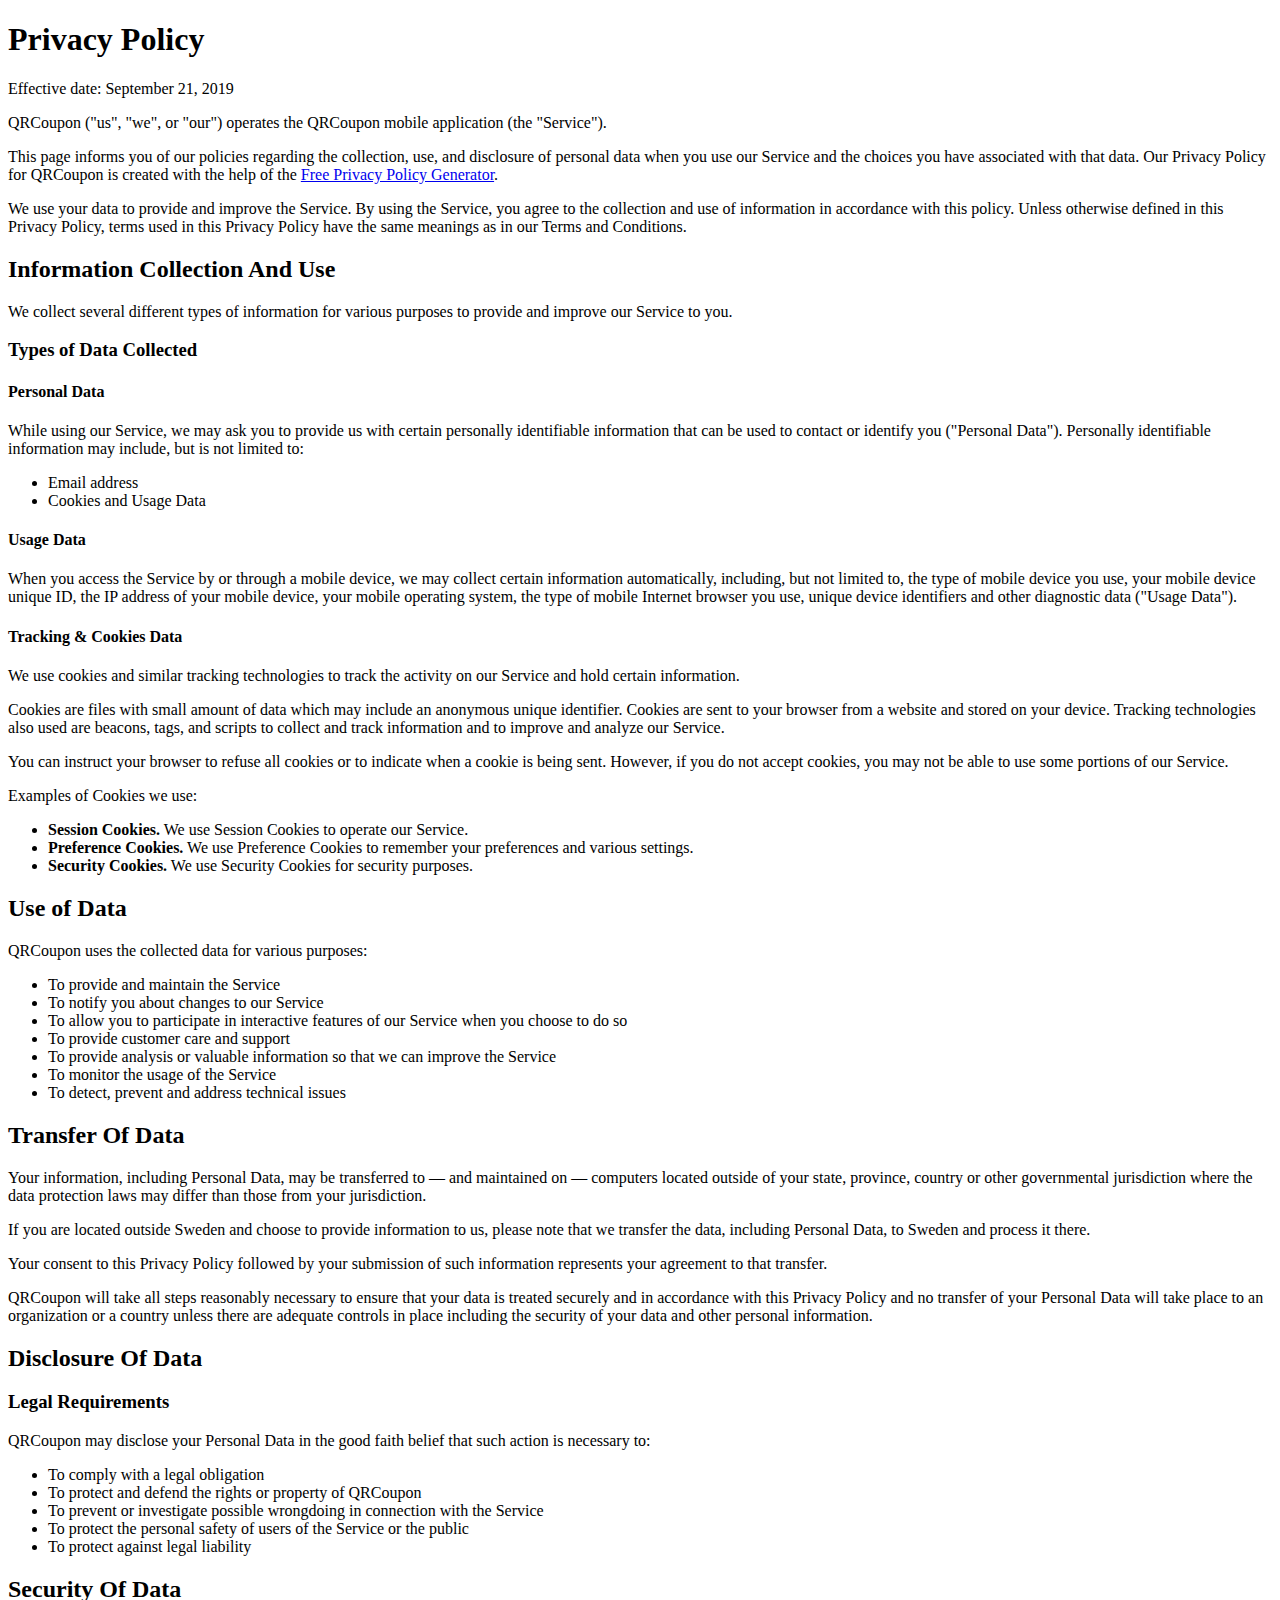
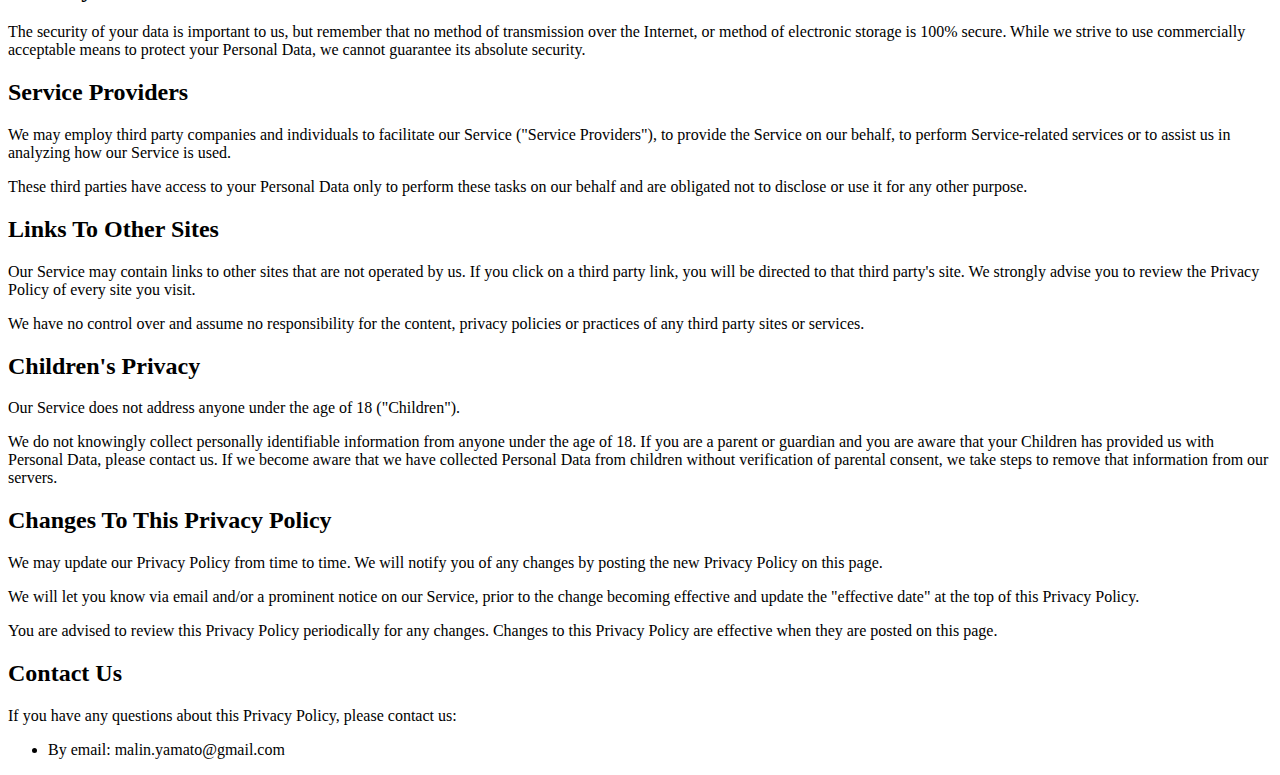
<file: PRIVACY.html>
<!DOCTYPE html>
<html lang="en">
<h1>Privacy Policy</h1>


<p>Effective date: September 21, 2019</p>


<p>QRCoupon ("us", "we", or "our") operates the QRCoupon mobile application (the "Service").</p>

<p>This page informs you of our policies regarding the collection, use, and disclosure of personal data when you use our Service and the choices you have associated with that data. Our Privacy Policy  for QRCoupon is created with the help of the <a href="https://www.freeprivacypolicy.com/free-privacy-policy-generator.php">Free Privacy Policy Generator</a>.</p>

<p>We use your data to provide and improve the Service. By using the Service, you agree to the collection and use of information in accordance with this policy. Unless otherwise defined in this Privacy Policy, terms used in this Privacy Policy have the same meanings as in our Terms and Conditions.</p>


<h2>Information Collection And Use</h2>

<p>We collect several different types of information for various purposes to provide and improve our Service to you.</p>

<h3>Types of Data Collected</h3>

<h4>Personal Data</h4>

<p>While using our Service, we may ask you to provide us with certain personally identifiable information that can be used to contact or identify you ("Personal Data"). Personally identifiable information may include, but is not limited to:</p>

<ul>
    <li>Email address</li><li>Cookies and Usage Data</li>
</ul>

<h4>Usage Data</h4>

<p>When you access the Service by or through a mobile device, we may collect certain information automatically, including, but not limited to, the type of mobile device you use, your mobile device unique ID, the IP address of your mobile device, your mobile operating system, the type of mobile Internet browser you use, unique device identifiers and other diagnostic data ("Usage Data").</p>

<h4>Tracking & Cookies Data</h4>
<p>We use cookies and similar tracking technologies to track the activity on our Service and hold certain information.</p>
<p>Cookies are files with small amount of data which may include an anonymous unique identifier. Cookies are sent to your browser from a website and stored on your device. Tracking technologies also used are beacons, tags, and scripts to collect and track information and to improve and analyze our Service.</p>
<p>You can instruct your browser to refuse all cookies or to indicate when a cookie is being sent. However, if you do not accept cookies, you may not be able to use some portions of our Service.</p>
<p>Examples of Cookies we use:</p>
<ul>
    <li><strong>Session Cookies.</strong> We use Session Cookies to operate our Service.</li>
    <li><strong>Preference Cookies.</strong> We use Preference Cookies to remember your preferences and various settings.</li>
    <li><strong>Security Cookies.</strong> We use Security Cookies for security purposes.</li>
</ul>

<h2>Use of Data</h2>

<p>QRCoupon uses the collected data for various purposes:</p>
<ul>
    <li>To provide and maintain the Service</li>
    <li>To notify you about changes to our Service</li>
    <li>To allow you to participate in interactive features of our Service when you choose to do so</li>
    <li>To provide customer care and support</li>
    <li>To provide analysis or valuable information so that we can improve the Service</li>
    <li>To monitor the usage of the Service</li>
    <li>To detect, prevent and address technical issues</li>
</ul>

<h2>Transfer Of Data</h2>
<p>Your information, including Personal Data, may be transferred to — and maintained on — computers located outside of your state, province, country or other governmental jurisdiction where the data protection laws may differ than those from your jurisdiction.</p>
<p>If you are located outside Sweden and choose to provide information to us, please note that we transfer the data, including Personal Data, to Sweden and process it there.</p>
<p>Your consent to this Privacy Policy followed by your submission of such information represents your agreement to that transfer.</p>
<p>QRCoupon will take all steps reasonably necessary to ensure that your data is treated securely and in accordance with this Privacy Policy and no transfer of your Personal Data will take place to an organization or a country unless there are adequate controls in place including the security of your data and other personal information.</p>

<h2>Disclosure Of Data</h2>

<h3>Legal Requirements</h3>
<p>QRCoupon may disclose your Personal Data in the good faith belief that such action is necessary to:</p>
<ul>
    <li>To comply with a legal obligation</li>
    <li>To protect and defend the rights or property of QRCoupon</li>
    <li>To prevent or investigate possible wrongdoing in connection with the Service</li>
    <li>To protect the personal safety of users of the Service or the public</li>
    <li>To protect against legal liability</li>
</ul>

<h2>Security Of Data</h2>
<p>The security of your data is important to us, but remember that no method of transmission over the Internet, or method of electronic storage is 100% secure. While we strive to use commercially acceptable means to protect your Personal Data, we cannot guarantee its absolute security.</p>

<h2>Service Providers</h2>
<p>We may employ third party companies and individuals to facilitate our Service ("Service Providers"), to provide the Service on our behalf, to perform Service-related services or to assist us in analyzing how our Service is used.</p>
<p>These third parties have access to your Personal Data only to perform these tasks on our behalf and are obligated not to disclose or use it for any other purpose.</p>



<h2>Links To Other Sites</h2>
<p>Our Service may contain links to other sites that are not operated by us. If you click on a third party link, you will be directed to that third party's site. We strongly advise you to review the Privacy Policy of every site you visit.</p>
<p>We have no control over and assume no responsibility for the content, privacy policies or practices of any third party sites or services.</p>


<h2>Children's Privacy</h2>
<p>Our Service does not address anyone under the age of 18 ("Children").</p>
<p>We do not knowingly collect personally identifiable information from anyone under the age of 18. If you are a parent or guardian and you are aware that your Children has provided us with Personal Data, please contact us. If we become aware that we have collected Personal Data from children without verification of parental consent, we take steps to remove that information from our servers.</p>


<h2>Changes To This Privacy Policy</h2>
<p>We may update our Privacy Policy from time to time. We will notify you of any changes by posting the new Privacy Policy on this page.</p>
<p>We will let you know via email and/or a prominent notice on our Service, prior to the change becoming effective and update the "effective date" at the top of this Privacy Policy.</p>
<p>You are advised to review this Privacy Policy periodically for any changes. Changes to this Privacy Policy are effective when they are posted on this page.</p>


<h2>Contact Us</h2>
<p>If you have any questions about this Privacy Policy, please contact us:</p>
<ul>
    <li>By email: malin.yamato@gmail.com</li>

</ul>
</file>
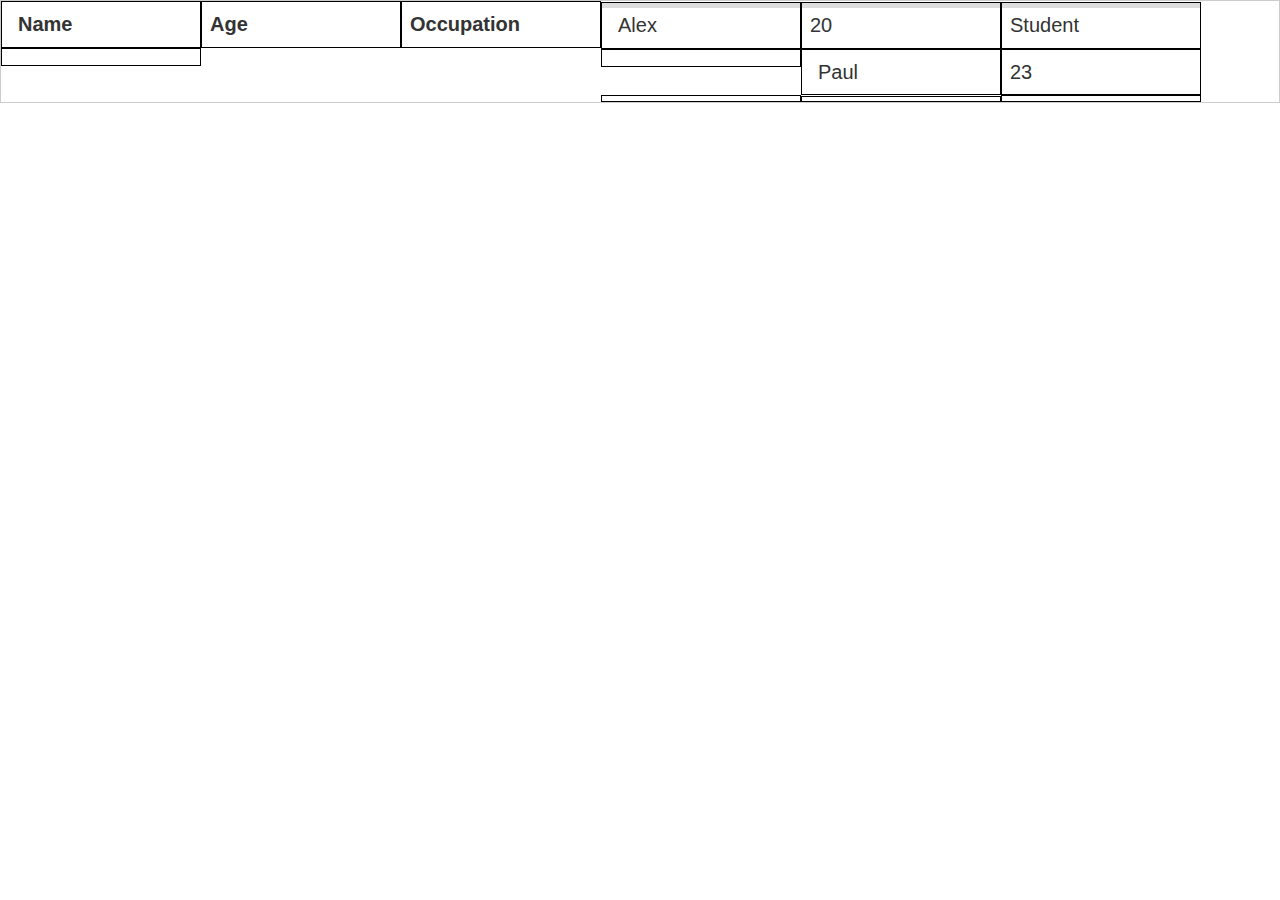
<file: table-content.html>
<!DOCTYPE html>
<html>
  <head>
    <link rel="stylesheet" href="https://www.w3schools.com/w3css/4/w3.css">
    <link rel="stylesheet" href="https://www.w3schools.com/lib/w3-theme-teal.css">
    <link rel="stylesheet" href="https://maxcdn.bootstrapcdn.com/bootstrap/3.4.0/css/bootstrap.min.css">
    <style>
      #table {
        font-size: 20px;
      }
      #table thead, #table tbody, #table tr {
        display: block;
        width: 600px;
        border-spacing: 0;
        border-collapse: collapse;
      }
      #table tbody {
        height: 100px;
        overflow-y: auto;
        overflow-x:hidden;
        position: relative;
        border-bottom: 1px solid black;
      }
      #table tbody td, #table thead th {
        display: block;
        border: 1px solid black;
        width: 200px;
        float: left;
        box-sizing: border-box;
      }
    </style>
  </head>
  <body>
    <div id="wrapper" class="wrapper">
      <table id='table' class="couponTable   w3-table-all w3-hoverable">
        <thead>
          <tr>
            <th>Name</th><th>Age</th><th>Occupation</th><th></th>
          </tr>
        </thead>
        <tbody>
          <tr>
            <td>Alex</td><td>20</td><td>Student</td><td></td>
          </tr>
          <tr>
            <td>Paul</td><td>23</td><td>Engineer</td><td  class="glyphicon glyphicon-qrcode" ></td>
          </tr>
          <tr>
            <td>Chris</td><td>19</td><td>Human being</td><td></td>
          </tr>
          <tr>
            <td>Satoshi</td><td>30</td><td>Pokemon trainer</td><td></td>
          </tr>
          <tr>
            <td>Jun</td><td>27</td><td>Hero</td><td></td>
          </tr>
          <tr>
            <td>Yong</td><td>27</td><td>Money maker</td><td></td>
          </tr>
        </tbody>
      </table>
    </div>

    <script>
   // new PerfectScrollbar('#table tbody');
    </script>
  </body>
</html>
</file>
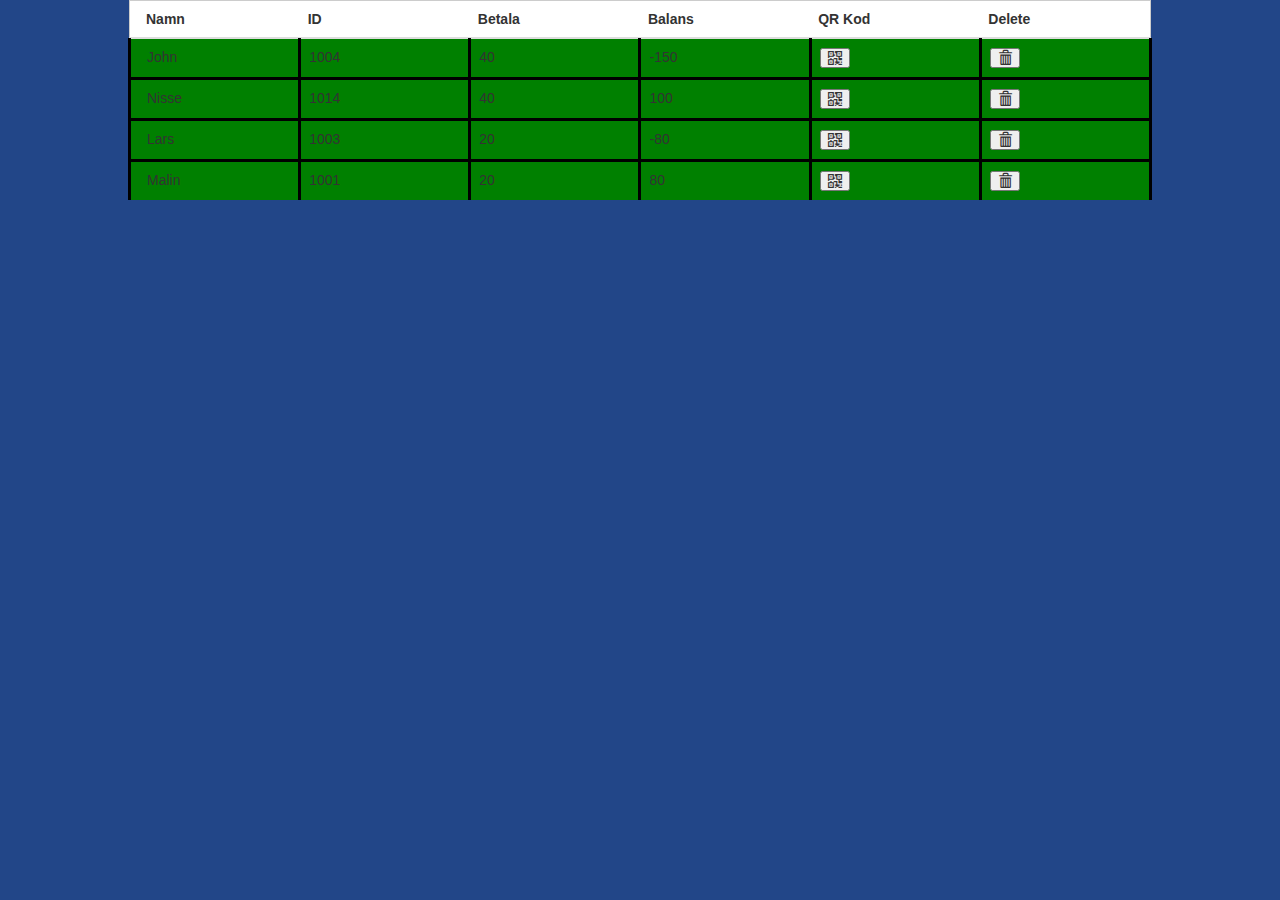
<file: test.html>
<!DOCTYPE html>
<html lang="en">
<head>

    <script src="https://ajax.googleapis.com/ajax/libs/jquery/3.4.1/jquery.min.js"></script>

    <meta charset="UTF-8">
    <title>Title</title>


    <meta name="viewport" content="width=device-width, initial-scale=1">
    <link rel="stylesheet" href="https://www.w3schools.com/w3css/4/w3.css">
    <link rel="stylesheet" href="https://maxcdn.bootstrapcdn.com/bootstrap/3.4.0/css/bootstrap.min.css">
    <link rel="stylesheet" href="https://www.w3schools.com/lib/w3-theme-teal.css">
    <link rel="stylesheet" href="https://cdnjs.cloudflare.com/ajax/libs/font-awesome/4.7.0/css/font-awesome.min.css">



    <!--    <script src="https://maxcdn.bootstrapcdn.com/bootstrap/3.4.0/js/bootstrap.min.js"></script>
    -->
    <script type="text/javascript" src="js/qrcode.js"></script>

</head>
<body>

<style>
    body {
        background-color: #224688;
    }

    .container1 {
        width: 100%;
        height: 100%;
        min-height: 100vh;
        # display: -webkit-flex;
        # display: -moz-box;
        # display: -ms-flexbox;
        # display: flex;
        # flex-wrap: wrap;
        justify-content: center;
        align-items: center;
        padding: 1px;
        background-position: center;
        background-size: cover;
        background-repeat: no-repeat;
        background: #224688;
    }

    .header1 {
        background-color: #2957a3;
        color: #ededed;
    }

    .header2 {
        background-color: #3984ec;
        color: #ededed;
    }

    .logoutButton {
        width: 80px;;
        margin: 0px;
        font-size: 20px
    }

    .couponTable {
    }

    .gi-2x {
        font-size: 2em;
    }

    .gi-3x {
        font-size: 3em;
    }

    .gi-4x {
        font-size: 4em;
    }

    .gi-5x {
        font-size: 5em;
    }

    #formId {
        #display: none;
        width: 100%;
        margin-top: 0;
        # visibility: hidden;

    }

    .qrCod e {
        height: 100px;
        width: 100px;
    }

    .qrCode {
        width: 148px;
        height: 150px;
        border-width: 10px;
        border-style: solid;
        border-color: white;
        background-color: white;
        color: #000;
        margin-right: 180px;
        visibility: hidden;
    }

    .buttonTable {
        margin-left: 0;
        height: 30px;
    }

    .qrCodeButton {
        color: #000;
        font-size: 30px;
        padding-right: 10px;

    }

    .qrCodePrintButton {
        color: black;
        padding-right: 10px;
        font-size: 30px;
    }

    .getAllButton {
        color: black;
        padding-right: 10px;
        font-size: 30px;
    }

    td:first-child {
        padding-left: 4px;
    }

    .createCouponRow td {
        padding-right: 2px;
        padding-left: 2px;
        width: 16.6%;
        margin-left: 100px;
    }

    .emtpy {
        width: 16.6%;
    }

    .createBtn {
        #width: 16.6%;
    }

    #firstChild {
        padding-left: 2px;
    }

    .formTable {
        margin-top: 0;
    }

    .couponTable tr td {
        border-style: solid;
        border-width: 3px;
        border-color: black;
        width: 16.6%;
        background-color: green;
    }

    .couponTableHeader tr th {
        background-color: green;
        border-style: solid;
        border-width: 3px;
        border-color: black;
    //width: 6.6%;
    }


    body {
        background-color: #224688;
    }

    .container1 {
        width: 100%;
        height: 100%;
        min-height: 100vh;
        # display: -webkit-flex;
        # display: -moz-box;
        # display: -ms-flexbox;
        # display: flex;
        # flex-wrap: wrap;
        justify-content: center;
        align-items: center;
        padding: 1px;
        background-position: center;
        background-size: cover;
        background-repeat: no-repeat;
        background: #224688;
    }

    .header1 {
        background-color: #2957a3;
        color: #ededed;
    }

    .header2 {
        background-color: #3984ec;
        color: #ededed;
    }

    .logoutButton {
        width: 80px;;
        margin: 0px;
        font-size: 20px
    }

    .couponTable {
    }

    .gi-2x {
        font-size: 2em;
    }

    .gi-3x {
        font-size: 3em;
    }

    .gi-4x {
        font-size: 4em;
    }

    .gi-5x {
        font-size: 5em;
    }

    #formId {
        #display: none;
        width: 100%;
        margin-top: 0;
        # visibility: hidden;

    }

    .qrCod e {
        height: 100px;
        width: 100px;
    }

    .qrCode {
        width: 148px;
        height: 150px;
        border-width: 10px;
        border-style: solid;
        border-color: white;
        background-color: white;
        color: #000;
        margin-right: 180px;
        visibility: hidden;
    }

    .buttonTable {
        margin-left: 0;
        height: 30px;
    }

    .qrCodeButton {
        color: #000;
        font-size: 30px;
        padding-right: 10px;

    }

    .qrCodePrintButton {
        color: black;
        padding-right: 10px;
        font-size: 30px;
    }

    .getAllButton {
        color: black;
        padding-right: 10px;
        font-size: 30px;
    }

    td:first-child {
        padding-left: 4px;
    }

    .createCouponRow td {
        padding-right: 2px;
        padding-left: 2px;
        width: 16.6%;
        margin-left: 100px;
    }

    .emtpy {
        width: 16.6%;
    }

    .createBtn {
        #width: 16.6%;
    }

    #firstChild {
        padding-left: 2px;
    }

    .formTable {
        margin-top: 0;
    }



    .








    td:first-child {
        padding-left: 4px;
    }








    .couponTableContainer {
        position: relative;
        overflow-y:scroll;
        height: 200px;

    }

    .couponTableBody {

    }

    .couponTableHeader {
       margin-bottom: 0;
    }

</style>

<script>

    const demo = document.querySelector('#couponTableContainer');
    const ps = new PerfectScrollbar(demo);


</script>


<div class="w3-row">
    <div class="w3-col" style="width:10%"><p></p></div>
    <div class="w3-col" style="width:80%">

        <table id='couponTableHeader' class=" table couponTableHeader   w3-table-all w3-hoverable">

        </table>


        <div class="wrapper couponTableContainer" id="couponTableContainer" >
            <table id='couponTable' class=" table couponTable   w3-table-all w3-hoverable">


                <thead>
                <tr>
                    <th>Namn</th>
                    <th>ID</th>
                    <th>Betala</th>
                    <th>Balans</th>
                    <th>QR Kod</th>
                    <th>Delete</th>
                </tr>
                </thead>

                <tbody class="couponTableBody" id="couponTableBody">
                <tr>
                <tr id="1004">
                    <td> John</td>
                    <td>1004</td>
                    <td>40</td>
                    <td>-150</td>
                    <td>
                        <button onclick="showQRcode('1004')" class="glyphicon glyphicon-qrcode"></button>
                    </td>
                    <td>
                        <button onclick="destroyCoupon()" class="glyphicon glyphicon-trash"></button>
                    </td>
                </tr>
                <tr id="1014">
                    <td>Nisse</td>
                    <td>1014</td>
                    <td>40</td>
                    <td>100</td>
                    <td>
                        <button onclick="showQRcode('1014')" class="glyphicon glyphicon-qrcode"></button>
                    </td>
                    <td>
                        <button onclick="destroyCoupon()" class="glyphicon glyphicon-trash"></button>
                    </td>
                </tr>
                <tr id="1003">
                    <td>Lars</td>
                    <td>1003</td>
                    <td>20</td>
                    <td>-80</td>
                    <td>
                        <button onclick="showQRcode('1003')" class="glyphicon glyphicon-qrcode"></button>
                    </td>
                    <td>
                        <button onclick="destroyCoupon()" class="glyphicon glyphicon-trash"></button>
                    </td>
                </tr>
                <tr id="1001">
                    <td>Malin</td>
                    <td>1001</td>
                    <td>20</td>
                    <td>80</td>
                    <td>
                        <button onclick="showQRcode('1001')" class="glyphicon glyphicon-qrcode"></button>
                    </td>
                    <td>
                        <button onclick="destroyCoupon()" class="glyphicon glyphicon-trash"></button>
                    </td>
                </tr>
                <tr id="1001">
                    <td>Malin</td>
                    <td>1001</td>
                    <td>20</td>
                    <td>80</td>
                    <td>
                        <button onclick="showQRcode('1001')" class="glyphicon glyphicon-qrcode"></button>
                    </td>
                    <td>
                        <button onclick="destroyCoupon()" class="glyphicon glyphicon-trash"></button>
                    </td>
                </tr>
                <tr id="1001">
                    <td>Malin</td>
                    <td>1001</td>
                    <td>20</td>
                    <td>80</td>
                    <td>
                        <button onclick="showQRcode('1001')" class="glyphicon glyphicon-qrcode"></button>
                    </td>
                    <td>
                        <button onclick="destroyCoupon()" class="glyphicon glyphicon-trash"></button>
                    </td>
                </tr>
                </tbody>

            </table>
        </div>
        <div class="w3-col" style="width:10%"><p></p></div>
    </div>
</div>

</body>
</html>
</file>
